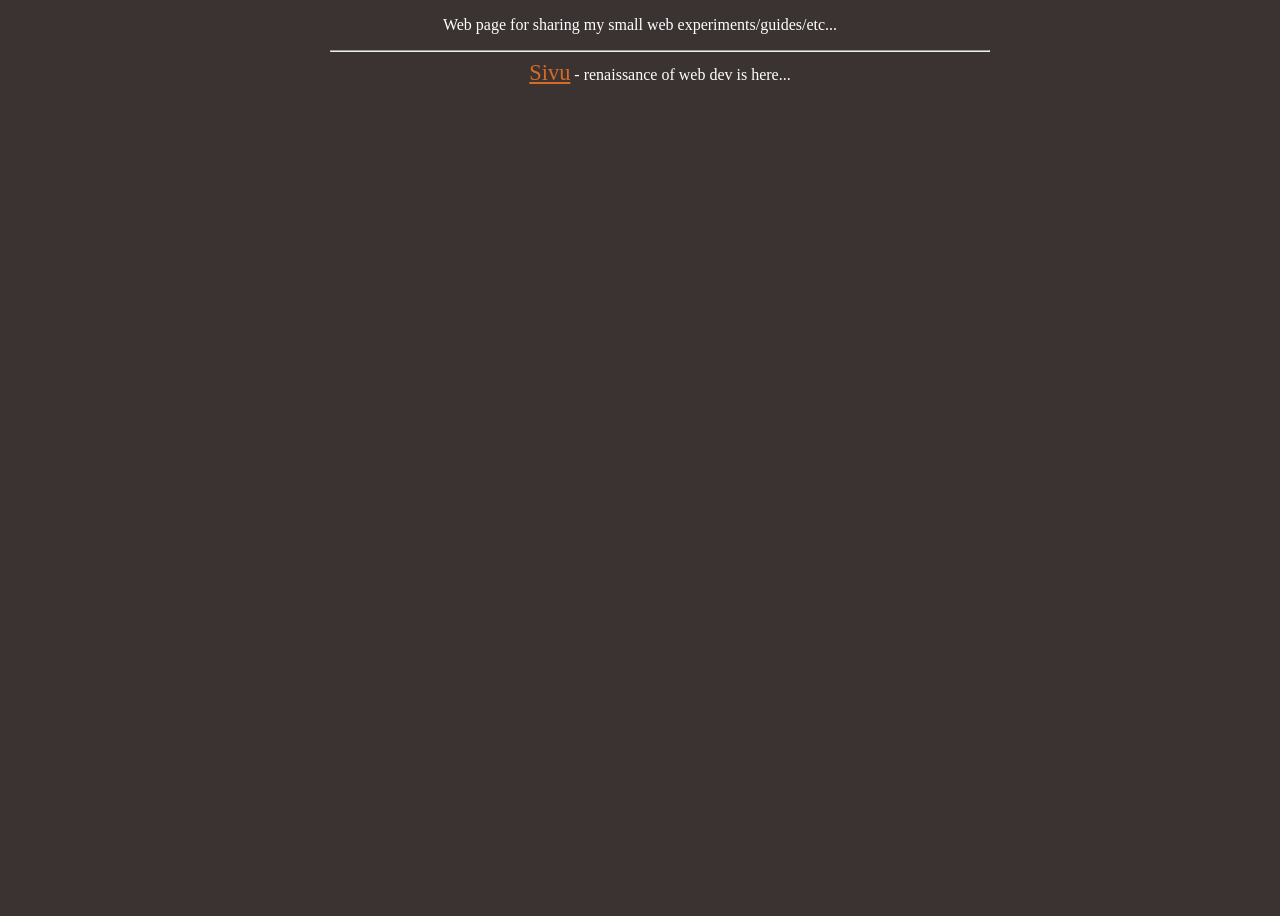
<file: index.html>
<!DOCTYPE html>
<html lang="en">
<head>
  <meta charset="UTF-8">
  <meta name="viewport" content="width=device-width, initial-scale=1.0">
  <title>otthe</title>
  <link rel="stylesheet" href="styles.css">
</head>
<body>
  <div class="container">
    <p>Web page for sharing my small web experiments/guides/etc...</p>
    <ul>

      <li>
        <hr>
        <a href="sivu/index.html">Sivu</a> 
        - renaissance of web dev is here...
      </li>
    </ul>
  </div>
</body>
</html>
</file>
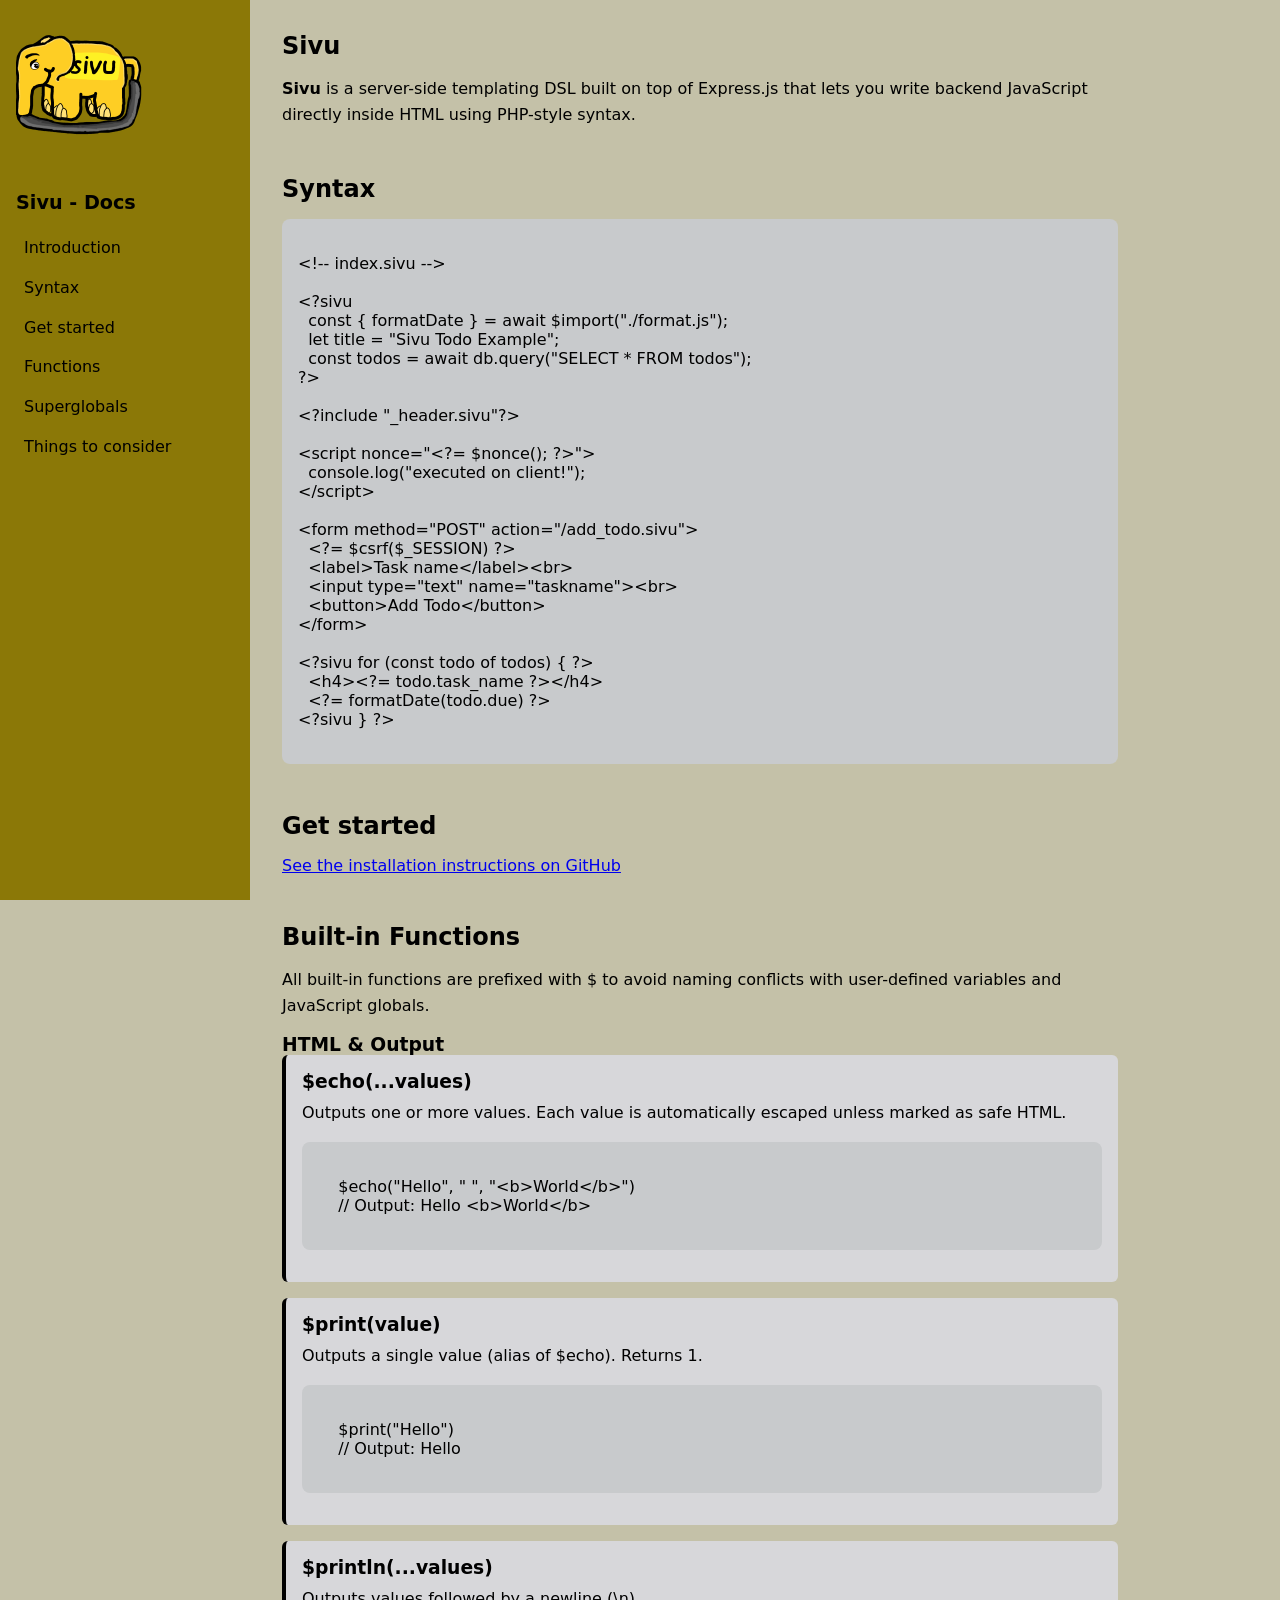
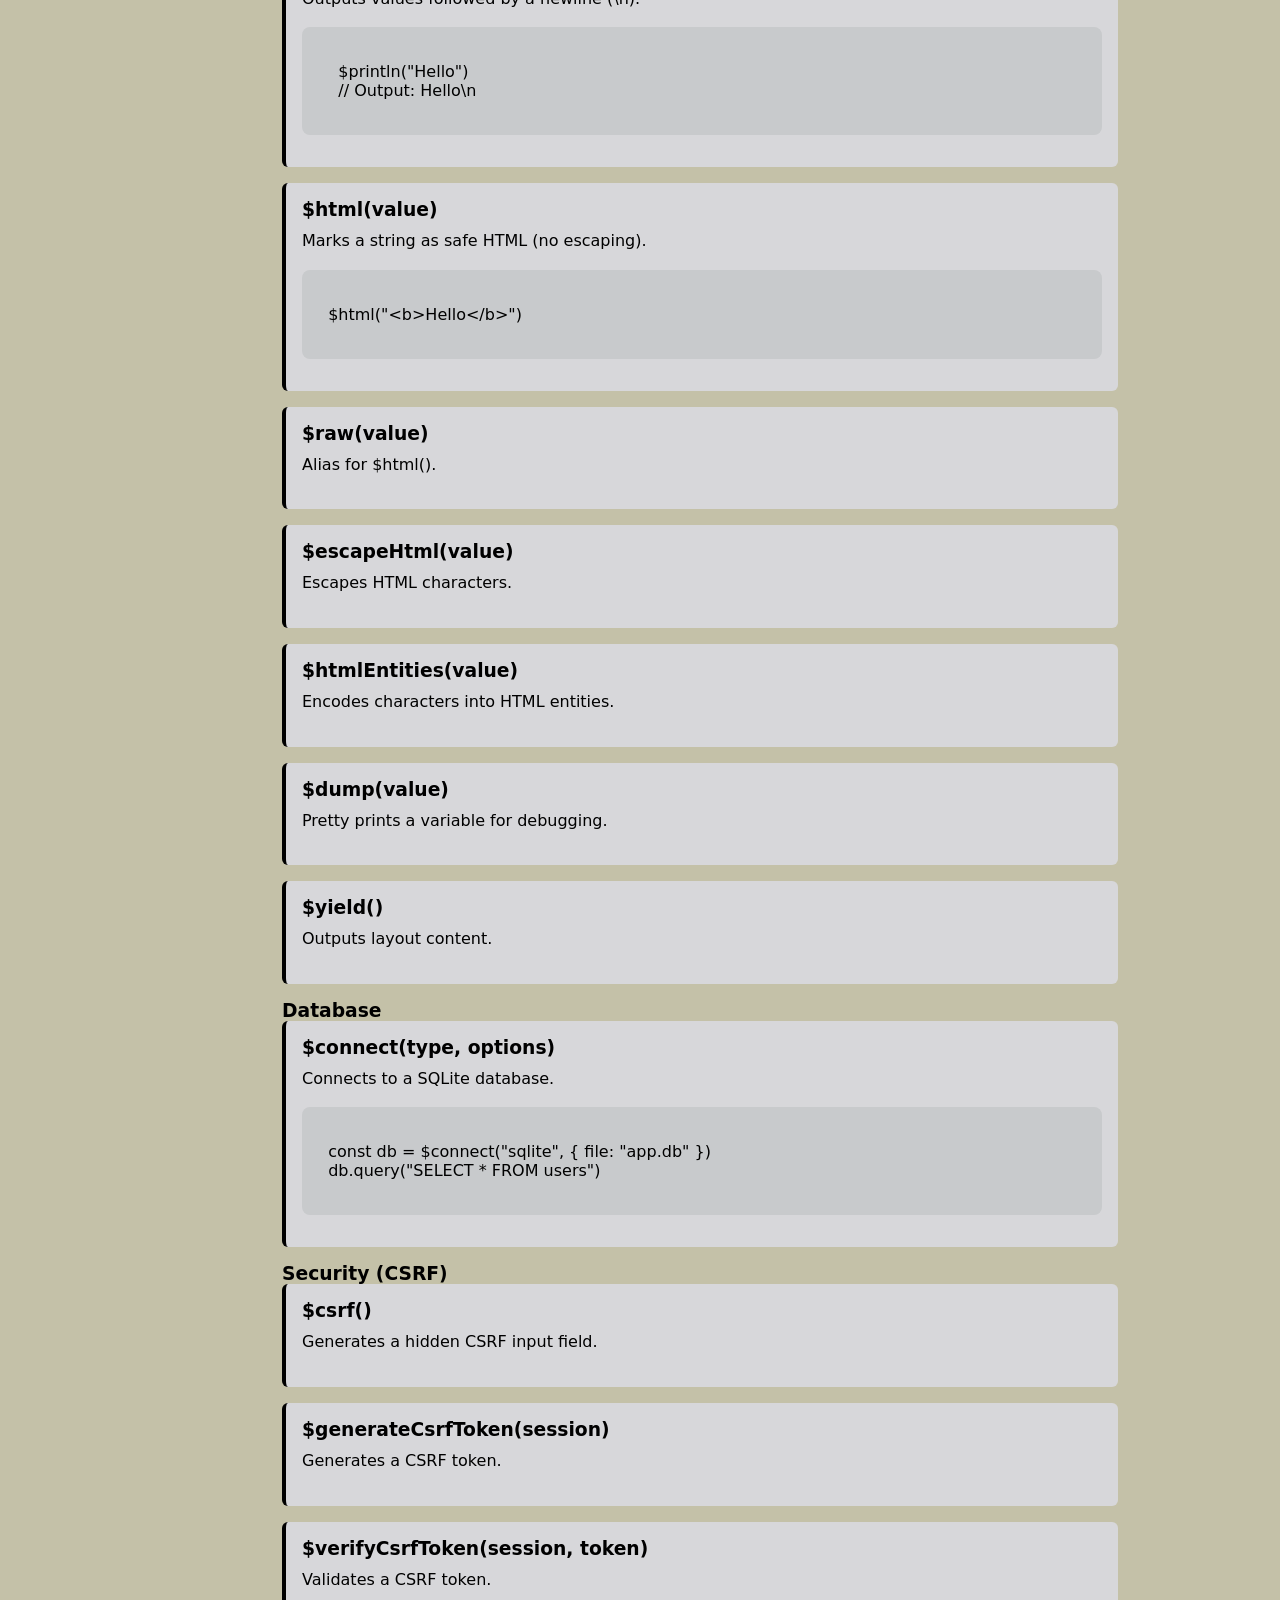
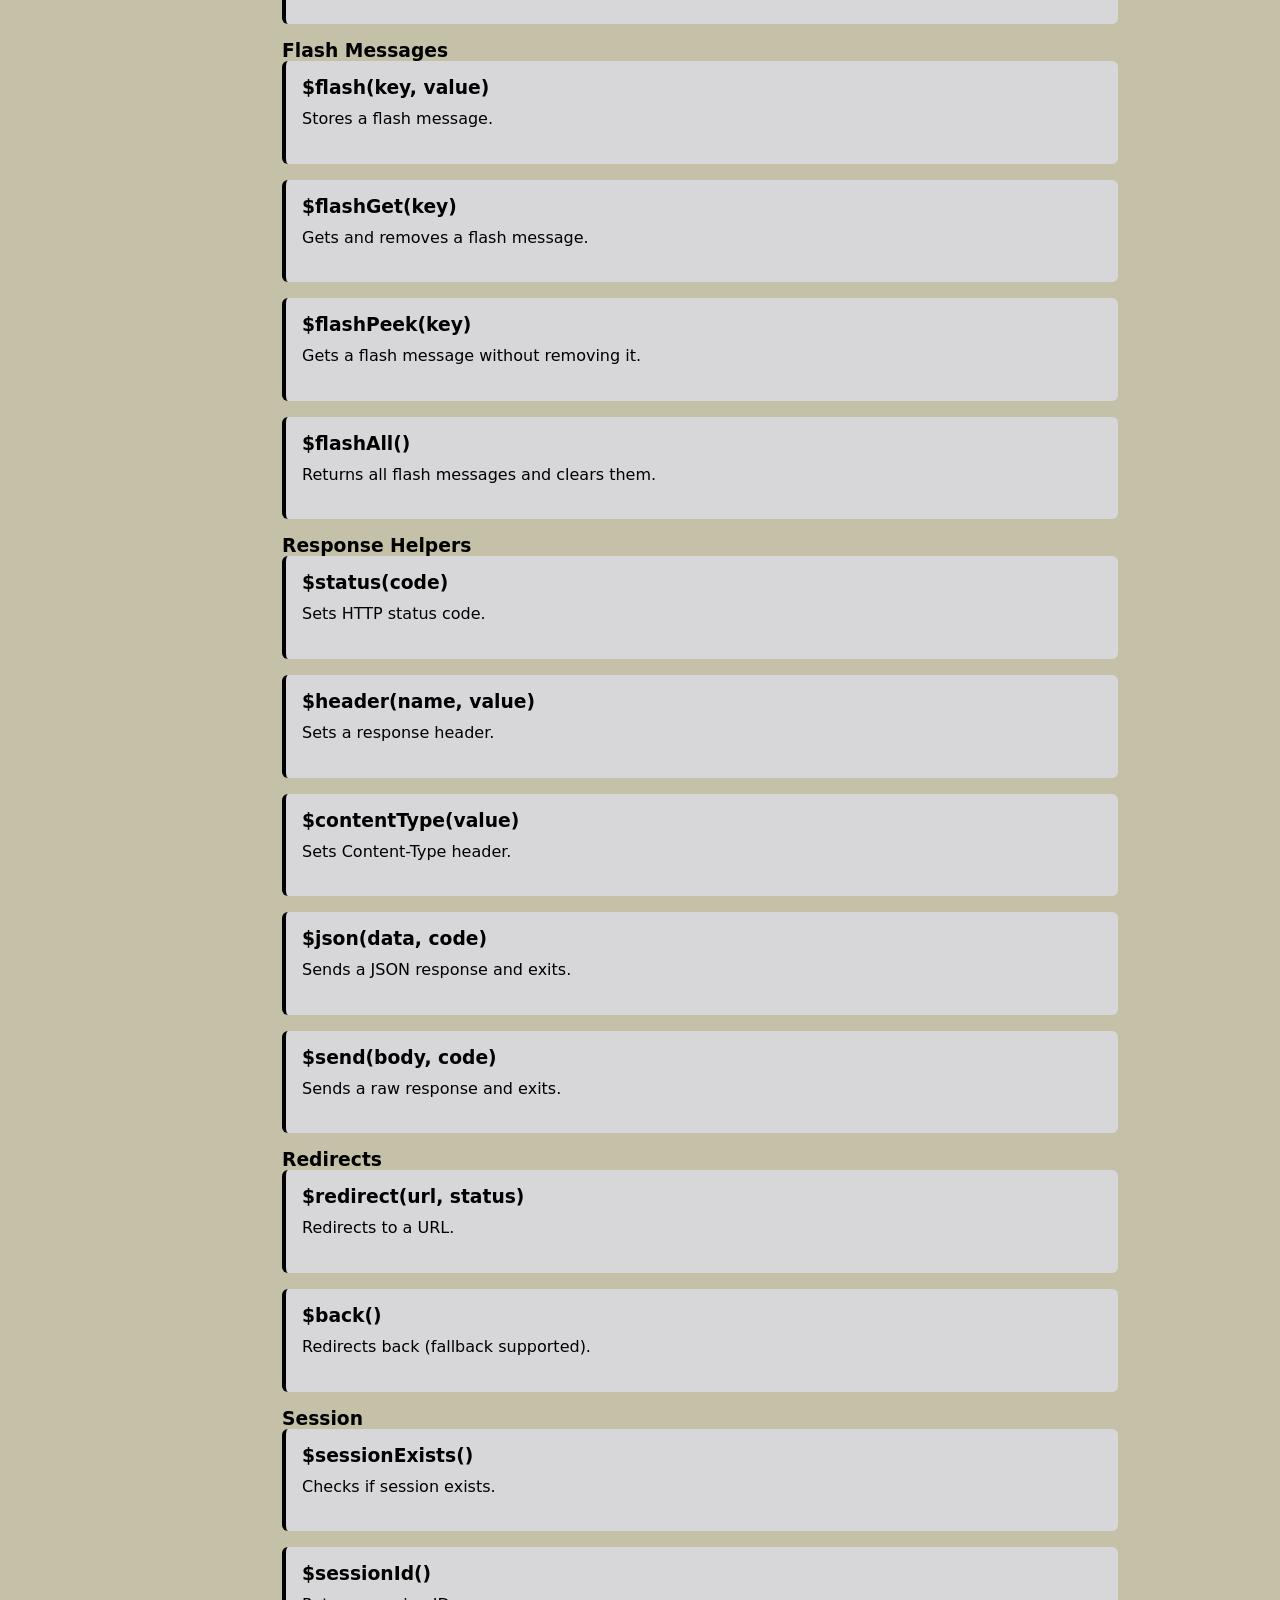
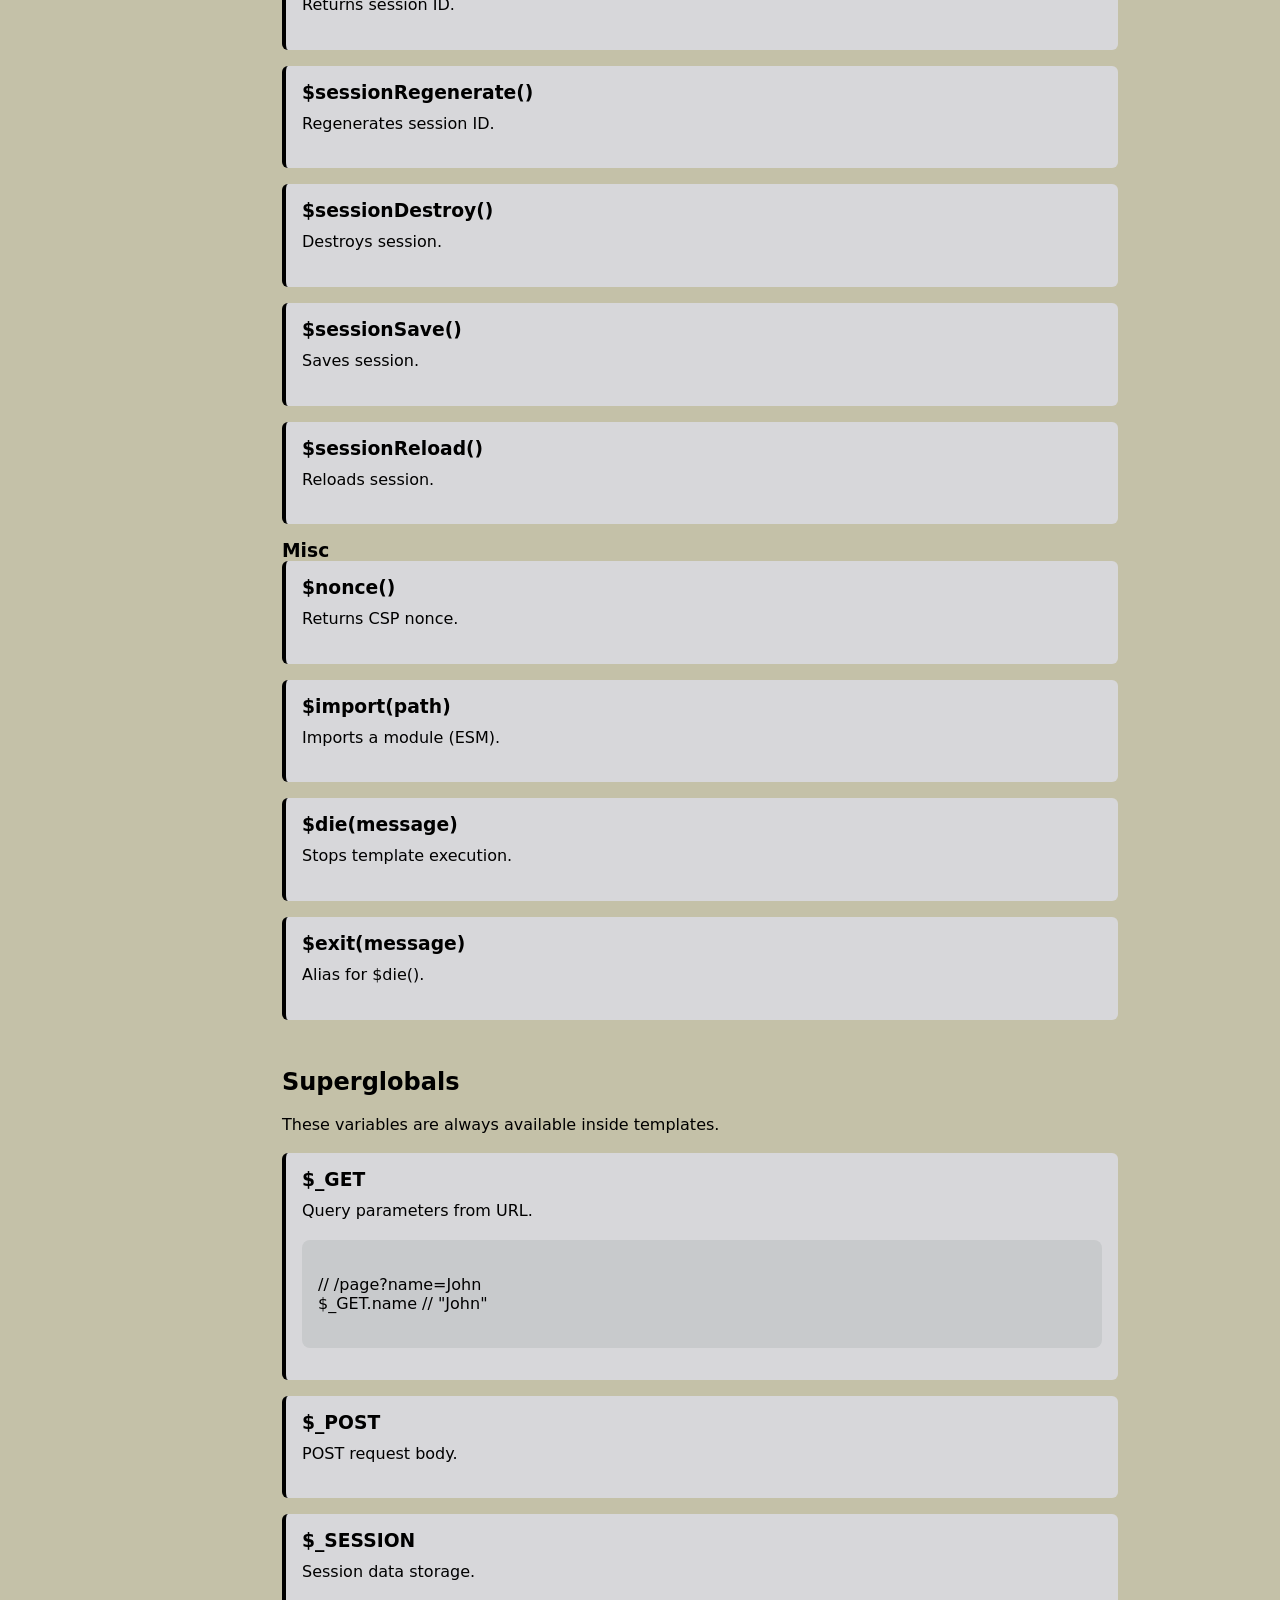
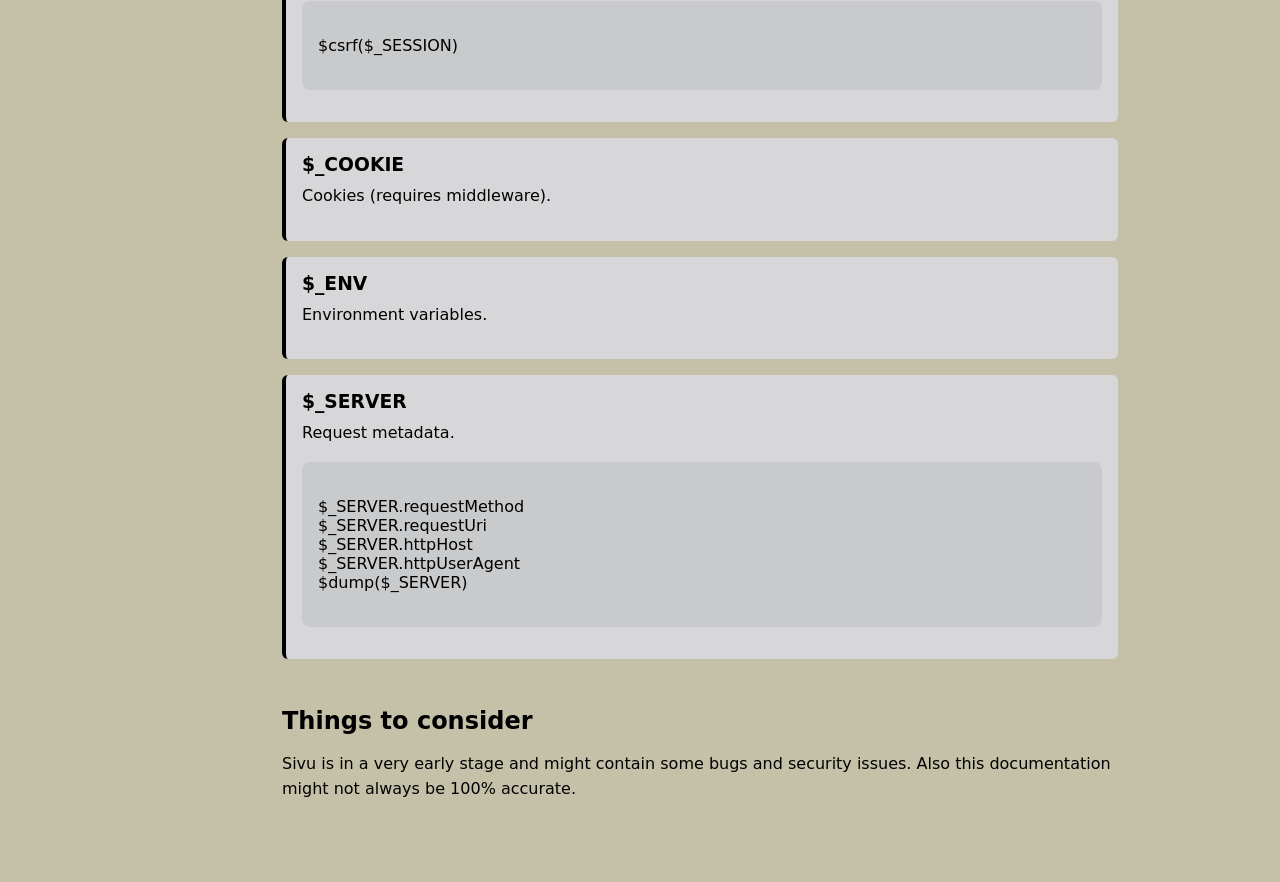
<file: sivu-old/index.html>
<!DOCTYPE html>
<html lang="en">
<head>
  <meta charset="UTF-8" />
  <meta name="viewport" content="width=device-width, initial-scale=1.0"/>
  <title>Sivu - Documentation</title>
  <link rel="stylesheet" href="styles.css">
</head>

<body>

<button class="menu-toggle" onclick="toggleMenu()">☰</button>

<div class="sidebar" id="sidebar">
  <img src="sivulogo_valmis.png" alt="">
  <iframe src="https://ghbtns.com/github-btn.html?user=otthe&repo=sivu&type=star&count=true" frameborder="0" scrolling="0" width="150" height="20" title="GitHub"></iframe>
  <br>
  <br>
  <h2>Sivu - Docs</h2>
  <a href="#intro">Introduction</a>
  <a href="#syntax">Syntax</a>
  <a href="#get-started">Get started</a>
  <a href="#functions">Functions</a>
  <a href="#superglobals">Superglobals</a>
  <a href="#things-to-consider">Things to consider</a>
</div>

<div class="content">

  <section id="intro">
    <h1>Sivu</h1>
    <p>
      <strong>Sivu</strong> is a server-side templating DSL built on top of Express.js
      that lets you write backend JavaScript directly inside HTML using
      PHP-style syntax.
    </p>
    
  </section>
  <section id="syntax">
    <h2>Syntax</h2>
    <pre><code>
&lt;!-- index.sivu --&gt;

&lt;?sivu
  const { formatDate } = await $import("./format.js");
  let title = "Sivu Todo Example";
  const todos = await db.query("SELECT * FROM todos");
?&gt;

&lt;?include "_header.sivu"?&gt;

&lt;script nonce="&lt;?= $nonce(); ?&gt;"&gt;
  console.log("executed on client!");
&lt;/script&gt;

&lt;form method="POST" action="/add_todo.sivu"&gt;
  &lt;?= $csrf($_SESSION) ?&gt;
  &lt;label&gt;Task name&lt;/label&gt;&lt;br&gt;
  &lt;input type="text" name="taskname"&gt;&lt;br&gt;
  &lt;button&gt;Add Todo&lt;/button&gt;
&lt;/form&gt;

&lt;?sivu for (const todo of todos) { ?&gt;
  &lt;h4&gt;&lt;?= todo.task_name ?&gt;&lt;/h4&gt;
  &lt;?= formatDate(todo.due) ?&gt;
&lt;?sivu } ?&gt;
      </code></pre>
  </section>

  <section id="get-started">
    <h2>Get started</h2>
    <a href="https://www.github.com/otthe/sivu">See the installation instructions on GitHub</a>
  </section>
 
  <section id="functions">
    <h2>Built-in Functions</h2>
    <p>
      All built-in functions are prefixed with <code>$</code> to avoid naming conflicts
      with user-defined variables and JavaScript globals.
    </p>
  
    <!-- HTML & Output -->
    <h3>HTML & Output</h3>

    <div class="function">
      <h3>$echo(...values)</h3>
      <p>
        Outputs one or more values. Each value is automatically escaped unless marked as safe HTML.
      </p>
    
      <pre><code>
    $echo("Hello", " ", "&lt;b&gt;World&lt;/b&gt;")
    // Output: Hello &lt;b&gt;World&lt;/b&gt;
      </code></pre>
    </div>
    
    <div class="function">
      <h3>$print(value)</h3>
      <p>
        Outputs a single value (alias of <code>$echo</code>). Returns <code>1</code>.
      </p>
    
      <pre><code>
    $print("Hello")
    // Output: Hello
      </code></pre>
    </div>
    
    <div class="function">
      <h3>$println(...values)</h3>
      <p>
        Outputs values followed by a newline (<code>\n</code>).
      </p>
    
      <pre><code>
    $println("Hello")
    // Output: Hello\n
      </code></pre>
    </div>
  
    <div class="function">
      <h3>$html(value)</h3>
      <p>Marks a string as safe HTML (no escaping).</p>
      <pre><code>
  $html("&lt;b&gt;Hello&lt;/b&gt;")
      </code></pre>
    </div>
  
    <div class="function">
      <h3>$raw(value)</h3>
      <p>Alias for <code>$html()</code>.</p>
    </div>
  
    <div class="function">
      <h3>$escapeHtml(value)</h3>
      <p>Escapes HTML characters.</p>
    </div>
  
    <div class="function">
      <h3>$htmlEntities(value)</h3>
      <p>Encodes characters into HTML entities.</p>
    </div>
  
    <div class="function">
      <h3>$dump(value)</h3>
      <p>Pretty prints a variable for debugging.</p>
    </div>
  
    <div class="function">
      <h3>$yield()</h3>
      <p>Outputs layout content.</p>
    </div>
  
    <!-- Database -->
    <h3>Database</h3>
  
    <div class="function">
      <h3>$connect(type, options)</h3>
      <p>Connects to a SQLite database.</p>
      <pre><code>
  const db = $connect("sqlite", { file: "app.db" })
  db.query("SELECT * FROM users")
      </code></pre>
    </div>
  
    <!-- CSRF -->
    <h3>Security (CSRF)</h3>
  
    <div class="function">
      <h3>$csrf()</h3>
      <p>Generates a hidden CSRF input field.</p>
    </div>
  
    <div class="function">
      <h3>$generateCsrfToken(session)</h3>
      <p>Generates a CSRF token.</p>
    </div>
  
    <div class="function">
      <h3>$verifyCsrfToken(session, token)</h3>
      <p>Validates a CSRF token.</p>
    </div>
  
    <!-- Flash -->
    <h3>Flash Messages</h3>
  
    <div class="function">
      <h3>$flash(key, value)</h3>
      <p>Stores a flash message.</p>
    </div>
  
    <div class="function">
      <h3>$flashGet(key)</h3>
      <p>Gets and removes a flash message.</p>
    </div>
  
    <div class="function">
      <h3>$flashPeek(key)</h3>
      <p>Gets a flash message without removing it.</p>
    </div>
  
    <div class="function">
      <h3>$flashAll()</h3>
      <p>Returns all flash messages and clears them.</p>
    </div>
  
    <!-- Response -->
    <h3>Response Helpers</h3>
  
    <div class="function">
      <h3>$status(code)</h3>
      <p>Sets HTTP status code.</p>
    </div>
  
    <div class="function">
      <h3>$header(name, value)</h3>
      <p>Sets a response header.</p>
    </div>
  
    <div class="function">
      <h3>$contentType(value)</h3>
      <p>Sets Content-Type header.</p>
    </div>
  
    <div class="function">
      <h3>$json(data, code)</h3>
      <p>Sends a JSON response and exits.</p>
    </div>
  
    <div class="function">
      <h3>$send(body, code)</h3>
      <p>Sends a raw response and exits.</p>
    </div>
  
    <!-- Redirect -->
    <h3>Redirects</h3>
  
    <div class="function">
      <h3>$redirect(url, status)</h3>
      <p>Redirects to a URL.</p>
    </div>
  
    <div class="function">
      <h3>$back()</h3>
      <p>Redirects back (fallback supported).</p>
    </div>
  
    <!-- Session -->
    <h3>Session</h3>
  
    <div class="function">
      <h3>$sessionExists()</h3>
      <p>Checks if session exists.</p>
    </div>
  
    <div class="function">
      <h3>$sessionId()</h3>
      <p>Returns session ID.</p>
    </div>
  
    <div class="function">
      <h3>$sessionRegenerate()</h3>
      <p>Regenerates session ID.</p>
    </div>
  
    <div class="function">
      <h3>$sessionDestroy()</h3>
      <p>Destroys session.</p>
    </div>
  
    <div class="function">
      <h3>$sessionSave()</h3>
      <p>Saves session.</p>
    </div>
  
    <div class="function">
      <h3>$sessionReload()</h3>
      <p>Reloads session.</p>
    </div>
  
    <!-- Misc -->
    <h3>Misc</h3>
  
    <div class="function">
      <h3>$nonce()</h3>
      <p>Returns CSP nonce.</p>
    </div>
  
    <div class="function">
      <h3>$import(path)</h3>
      <p>Imports a module (ESM).</p>
    </div>
  
    <div class="function">
      <h3>$die(message)</h3>
      <p>Stops template execution.</p>
    </div>
  
    <div class="function">
      <h3>$exit(message)</h3>
      <p>Alias for <code>$die()</code>.</p>
    </div>
  
  </section>

  <section id="superglobals">
    <h2>Superglobals</h2>
  
    <p>These variables are always available inside templates.</p>
  
    <div class="function">
      <h3>$_GET</h3>
      <p>Query parameters from URL.</p>
      <pre><code>
// /page?name=John
$_GET.name // "John"
      </code></pre>
    </div>
  
    <div class="function">
      <h3>$_POST</h3>
      <p>POST request body.</p>
    </div>
  
    <div class="function">
      <h3>$_SESSION</h3>
      <p>Session data storage.</p>

      <pre><code>
$csrf($_SESSION)
      </code></pre>
    </div>
  
    <div class="function">
      <h3>$_COOKIE</h3>
      <p>Cookies (requires middleware).</p>
    </div>
  
    <div class="function">
      <h3>$_ENV</h3>
      <p>Environment variables.</p>
    </div>
  
    <div class="function">
      <h3>$_SERVER</h3>
      <p>Request metadata.</p>
  
      <pre><code>
$_SERVER.requestMethod
$_SERVER.requestUri
$_SERVER.httpHost
$_SERVER.httpUserAgent
$dump($_SERVER)
      </code></pre>
    </div>
  
  </section>

  <section id="things-to-consider">
    <h2>Things to consider</h2>
    <p>
      Sivu is in a very early stage and might contain some bugs and security issues.
      Also this documentation might not always be 100% accurate.
    </p>
  </section>

</div>

<script>
  function toggleMenu() {
    document.getElementById("sidebar").classList.toggle("open");
  }
</script>

</body>
</html>
</file>
<file: styles.css>
html,body{
  padding:0;
  margin:0;
  height:100%;
  background-color: #3b3232;
  color:#fff;
}

.container {
  max-width: 700px;
  width:100%;
  margin:auto;
  text-align: center;
  text-wrap:wrap;
}

a {
  color:#d36c27;
  font-size:1.4em;
}

ul li {
  list-style: none;
}
</file>
<file: sivu-old/styles.css>
:root {
  --bg: #c4c1a8;
  --sidebar: #8b7807;
  --text: #000000;
  --accent: #000000;
  --code: #c8cacc;
}

* {
  box-sizing: border-box;
  margin: 0;
  padding: 0;
  font-family: system-ui, sans-serif;
}

body {
  display: flex;
  background: var(--bg);
  color: var(--text);
}


/* Sidebar */
.sidebar {
  width: 250px;
  background: var(--sidebar);
  height: 100vh;
  padding: 1rem;
  position:fixed;
  overflow-y: auto;
}

.sidebar h2 {
  margin-bottom: 1rem;
  font-size: 1.2rem;
  color: var(--accent);
}

.sidebar a {
  display: block;
  padding: 0.5rem;
  color: var(--text);
  text-decoration: none;
  border-radius: 6px;
  margin-bottom: 0.3rem;
}

.sidebar a:hover {
  background: rgba(255,255,255,0.05);
}

/* Main content */
.content {
  margin-left: 250px;
  padding: 2rem;
  max-width: 900px;
}

section {
  margin-bottom: 3rem;
}

h1, h2 {
  margin-bottom: 1rem;
  color: var(--accent);
}

p {
  margin-bottom: 1rem;
  line-height: 1.6;
}

/* Code block */
pre {
  background: var(--code);
  padding: 1rem;
  border-radius: 8px;
  overflow-x: auto;
  margin-bottom: 1rem;
}

code {
  color: #000;
}

/* Function block */
.function {
  background: #d7d7da;
  border-left: 4px solid var(--accent);
  padding: 1rem;
  border-radius: 6px;
  margin-bottom: 1rem;
}

.function h3 {
  margin-bottom: 0.5rem;
  color: #000000;
}

/* Mobile */
.menu-toggle {
  display: none;
  position: fixed;
  top: 1rem;
  left: 1rem;
  background: lightgray;
  border: none;
  padding: 0.5rem 0.8rem;
  border-radius: 6px;
  cursor: pointer;
  z-index: 1000;
}

@media (max-width: 768px) {
  .sidebar {
    height: 100dvh;
    transform: translateX(-100%);
    transition: transform 0.3s;
  }

  .sidebar.open {
    transform: translateX(0);
  }

  .content {
    margin-left: 0;
    padding: 1.5rem;
  }

  .menu-toggle {
    display: block;
  }
}

img {
  width: 128px;
}
</file>
